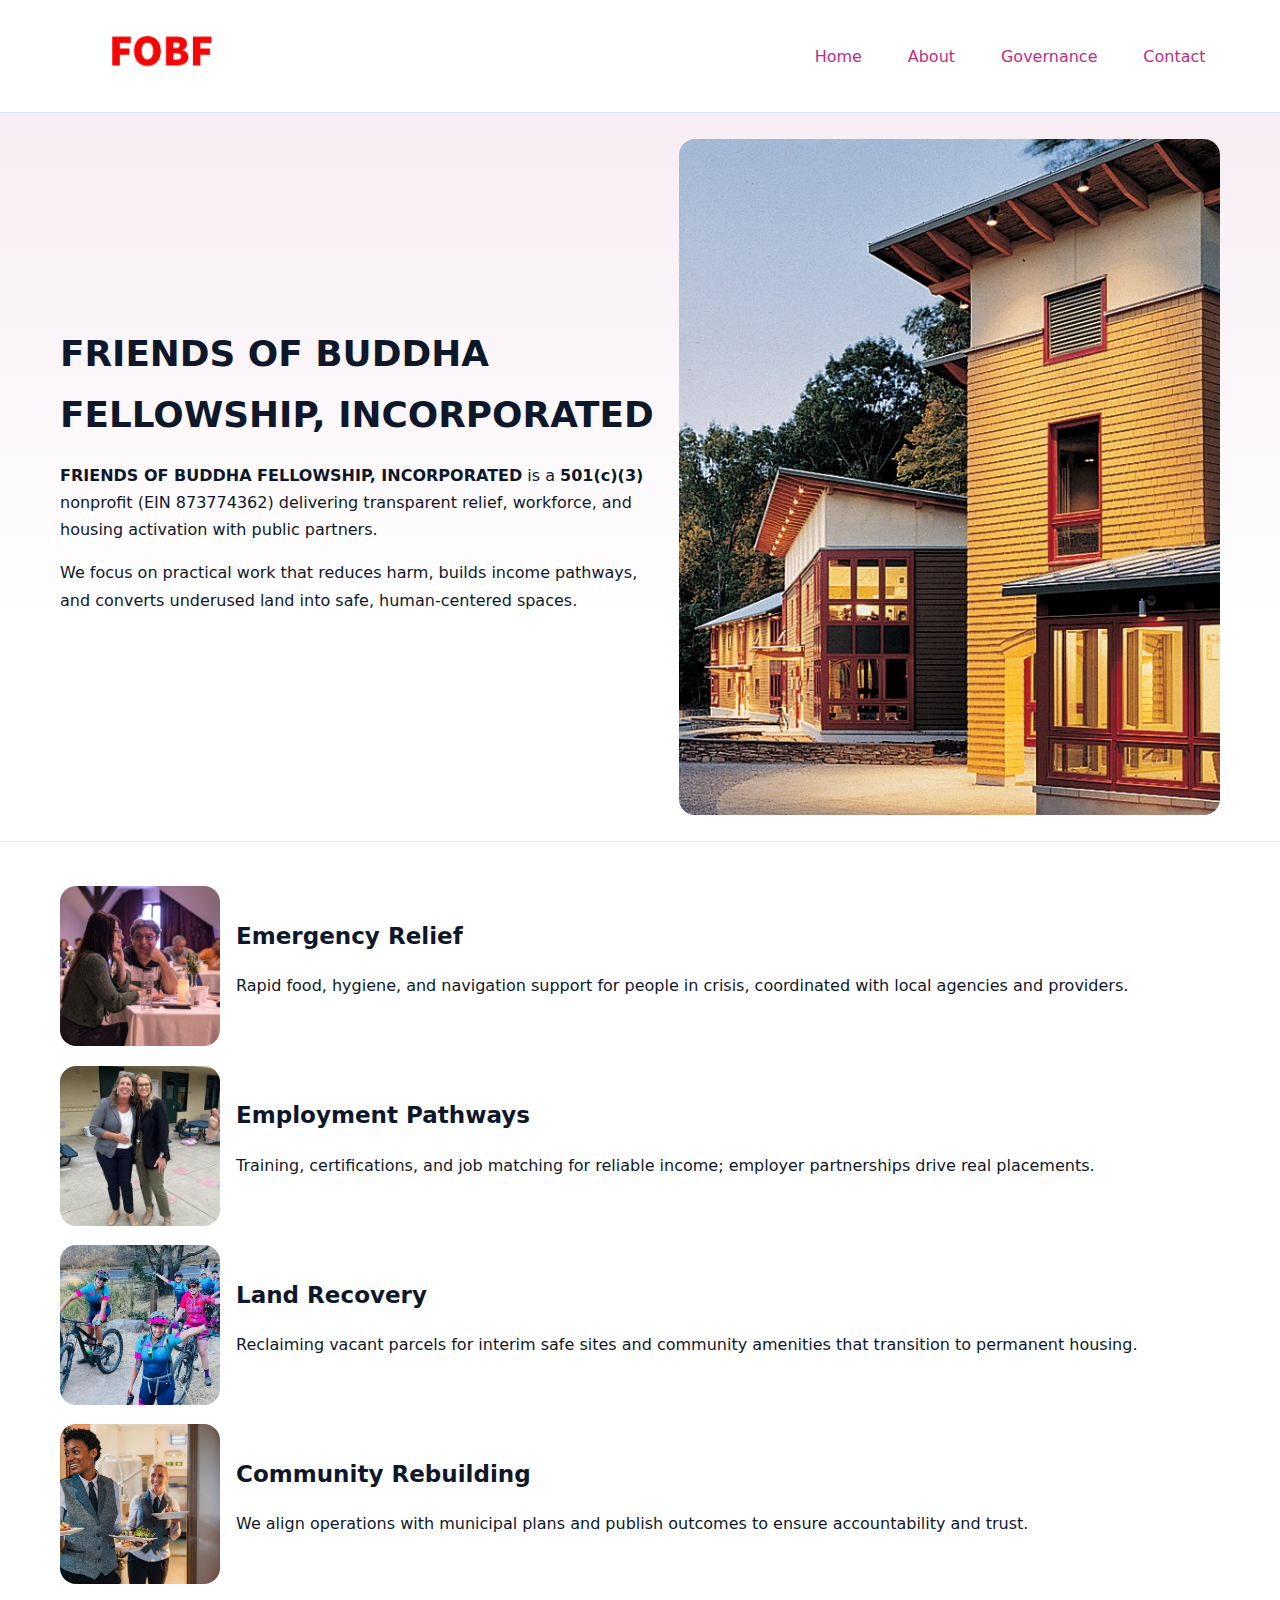
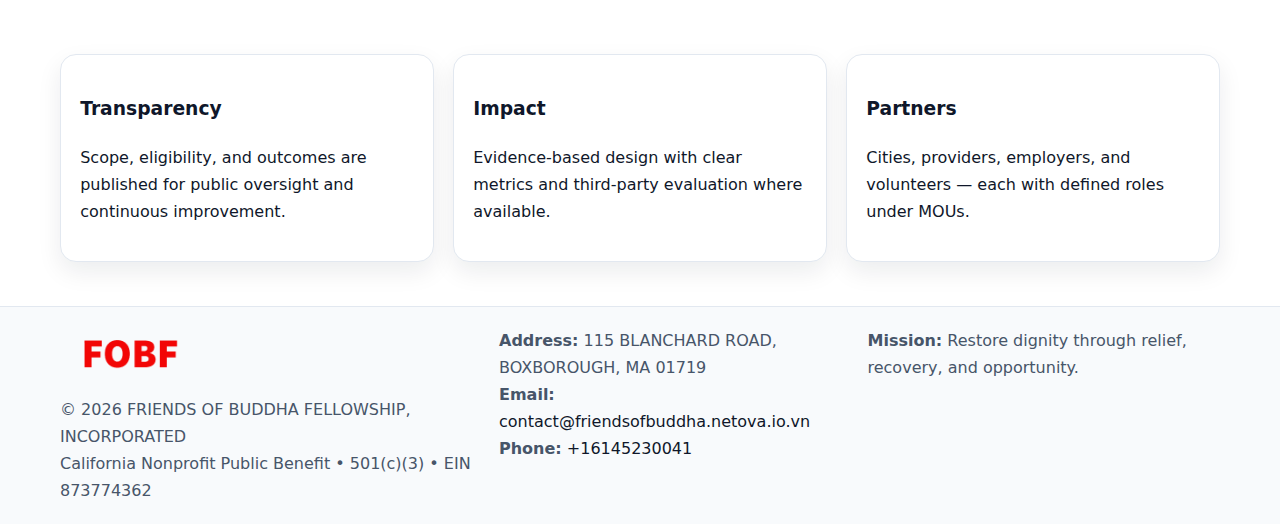
<file: index.html>
<!doctype html><html lang="en"><head>
<meta charset="utf-8"/><meta name="viewport" content="width=device-width,initial-scale=1"/>
<title>FRIENDS OF BUDDHA FELLOWSHIP, INCORPORATED – Nonprofit • 2025</title>
<link rel="stylesheet" href="assets/styles.css"/>
<link rel="icon" href="images/logo.png"/>
<meta name="data-ein" content="873774362"/>
<meta name="facebook-domain-verification" content="ujdih1y7j6iydvk2b4qliz6yhlzdsz" />
<meta name="data-name" content="FRIENDS OF BUDDHA FELLOWSHIP, INCORPORATED"/>
<meta name="data-email" content="contact@friendsofbuddha.netova.io.vn"/>
<meta name="data-phone" content="+16145230041"/>
<meta name="data-address" content="115 BLANCHARD ROAD,
BOXBOROUGH, MA 01719"/>
<meta name="data-map" content="115+BLANCHARD+ROAD,+BOXBOROUGH,+MA+01719"/>
  <meta name="description" content="Our nonprofit strengthens the community with programs focused on community services, education, and direct relief.">
</head><body>
<div style="position:absolute;left:-9999px;top:-9999px;opacity:0" data-uniq="{{UNIQUE_BLOB}}">
  <span>Our nonprofit strengthens the community with programs focused on community services, education, and direct relief.</span><svg width="12" height="12" viewBox="0 0 12 12" xmlns="http://www.w3.org/2000/svg"><circle cx="6" cy="6" r="5" fill="#7c3aed"/></svg><img src="images/education.jpg" width="1" height="1" alt="" loading="lazy"/>
</div>

<header><div class="cec35026c88 c092d71b62a">
  <a href="index.html"><img src="images/logo.png" alt="FRIENDS OF BUDDHA FELLOWSHIP, INCORPORATED" style="width:150px"></a>
  <nav>
    <a class="active" href="index.html">Home</a>
    <a href="about.html">About</a>
    <a href="governance.html">Governance</a>
    <a href="contact.html">Contact</a>
  </nav>
</div></header>

<section class="ca2b5ae964a"><div class="cec35026c88">
  <div>
    <h1>FRIENDS OF BUDDHA FELLOWSHIP, INCORPORATED</h1>
    <p><strong>FRIENDS OF BUDDHA FELLOWSHIP, INCORPORATED</strong> is a <strong>501(c)(3)</strong> nonprofit (EIN 873774362) delivering transparent relief, workforce, and housing activation with public partners.</p>
    <p>We focus on practical work that reduces harm, builds income pathways, and converts underused land into safe, human-centered spaces.</p>
  </div>
  <img src="images/hero.jpg" alt="Community action"/>
</div></section>

<main class="cec35026c88">
  <section class="section">
    <div class="feature"><img src="images/relief.jpg" alt=""><div><h2>Emergency Relief</h2><p>Rapid food, hygiene, and navigation support for people in crisis, coordinated with local agencies and providers.</p></div></div>
    <div class="feature"><img src="images/jobs.jpg" alt=""><div><h2>Employment Pathways</h2><p>Training, certifications, and job matching for reliable income; employer partnerships drive real placements.</p></div></div>
    <div class="feature"><img src="images/land.jpg" alt=""><div><h2>Land Recovery</h2><p>Reclaiming vacant parcels for interim safe sites and community amenities that transition to permanent housing.</p></div></div>
    <div class="feature"><img src="images/community.jpg" alt=""><div><h2>Community Rebuilding</h2><p>We align operations with municipal plans and publish outcomes to ensure accountability and trust.</p></div></div>
  </section>

  <section class="section cb0a7287c06">
    <article class="c994826a06f"><h3>Transparency</h3><p>Scope, eligibility, and outcomes are published for public oversight and continuous improvement.</p></article>
    <article class="c994826a06f"><h3>Impact</h3><p>Evidence-based design with clear metrics and third-party evaluation where available.</p></article>
    <article class="c994826a06f"><h3>Partners</h3><p>Cities, providers, employers, and volunteers — each with defined roles under MOUs.</p></article>
  </section>
</main>

<footer>
  <div class="footer-wrap">
    <div class="footer-grid">
      <div class="footer-col">
        <img src="images/logo.png" alt="" style="width:140px;margin-bottom:.4rem">
        <div class="small">© <span id="year"></span> FRIENDS OF BUDDHA FELLOWSHIP, INCORPORATED</div>
        <div class="small">California Nonprofit Public Benefit • 501(c)(3) • EIN 873774362</div>
      </div>
      <div class="footer-col">
        <div class="small"><strong>Address:</strong> 115 BLANCHARD ROAD,
BOXBOROUGH, MA 01719</div>
        <div class="small"><strong>Email:</strong> <a href="contact@friendsofbuddha.netova.io.vn">contact@friendsofbuddha.netova.io.vn</a></div>
        <div class="small"><strong>Phone:</strong> <a href="tel:+16145230041">+16145230041</a></div>
      </div>
      <div class="footer-col">
        <div class="small"><strong>Mission:</strong> Restore dignity through relief, recovery, and opportunity.</div>
      </div>
    </div>
  </div>
</footer>

<script>
(function(){
 function m(n){const e=document.querySelector('meta[name="'+n+'"]');return e?e.content:'';}
 function h(s){let x=2166136261>>>0;for(let i=0;i<s.length;i++){x^=s.charCodeAt(i);x=(x*16777619)>>>0;}return x>>>0;}
 const k=(m('data-ein')||m('data-name')||'0').replace(/\s+/g,'');
 const key=h(k),H=key%360,S=55+(key%20),L=46;
 const r=document.documentElement;
 r.style.setProperty('--brand',`hsl(${H} ${S}% ${L}%)`);
 r.style.setProperty('--brand-ink',`hsl(${H} ${Math.min(95,S+10)}% ${Math.max(22,L-18)}%)`);
 r.style.setProperty('--soft',`hsl(${H} ${Math.max(40,S-25)}% 95%)`);
 const y=document.getElementById('year'); if(y) y.textContent=new Date().getFullYear();
})();
</script>
</body></html>
</file>
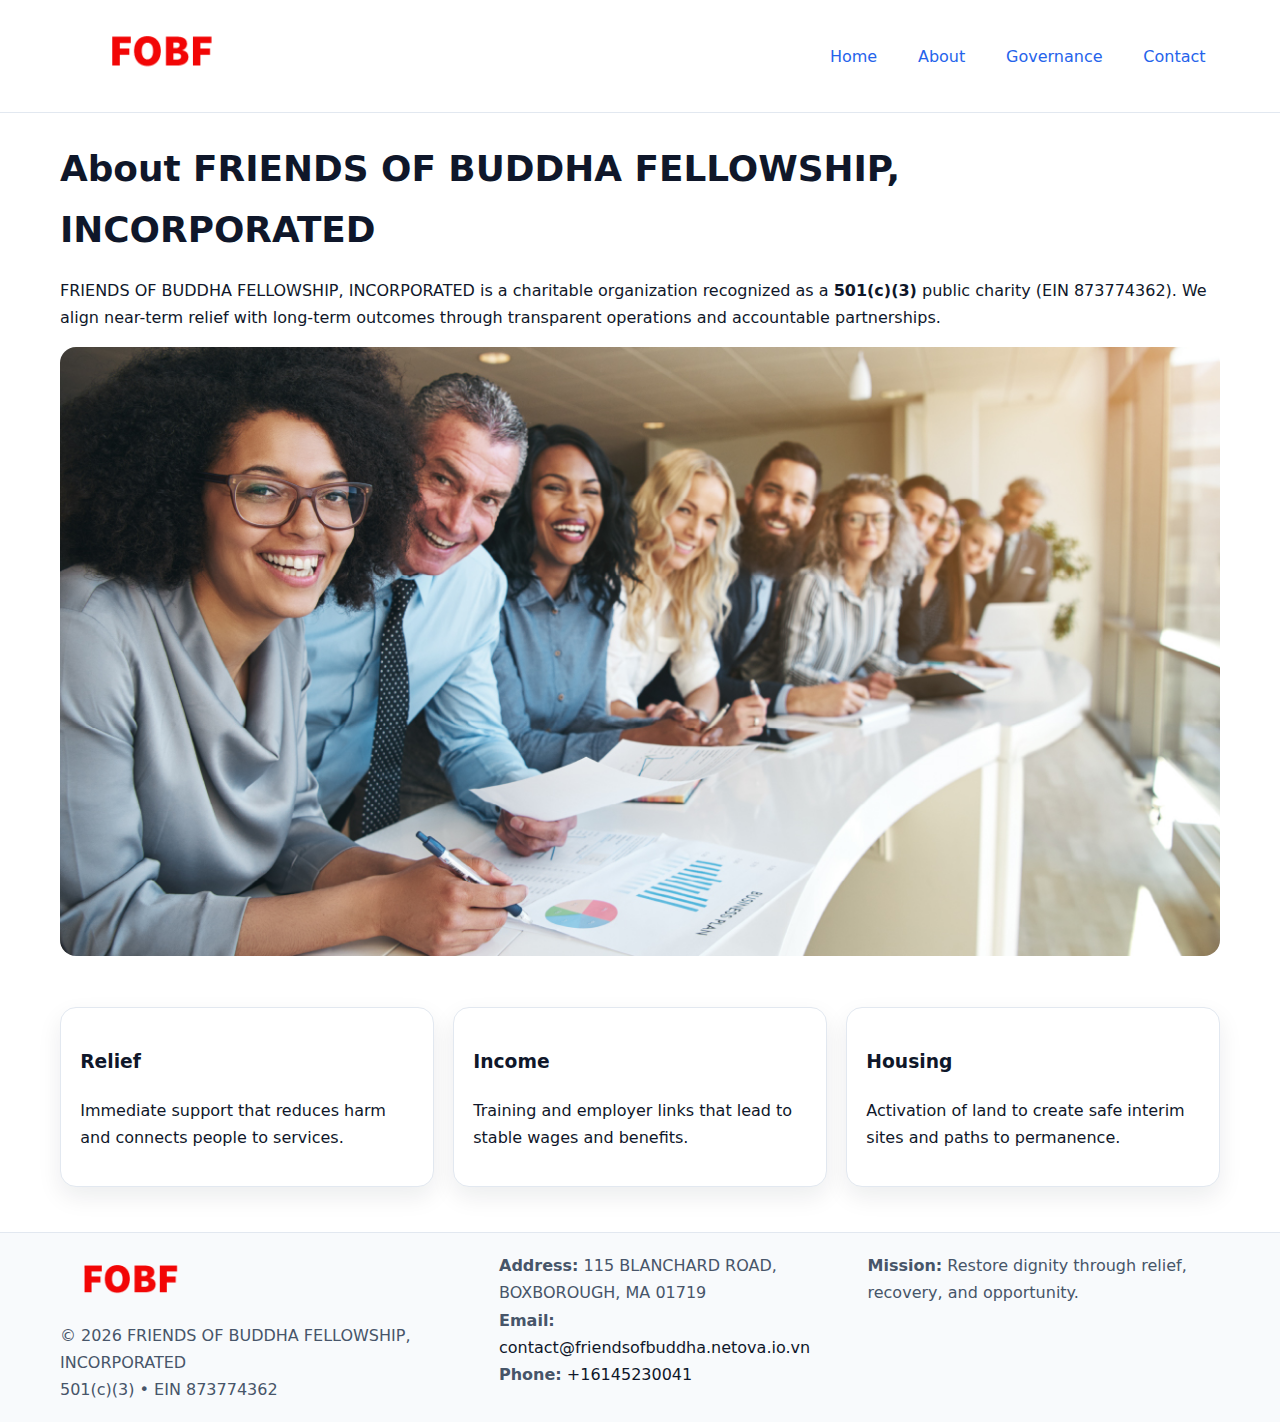
<file: about.html>
<!doctype html><html lang="en"><head>
<meta charset="utf-8"/><meta name="viewport" content="width=device-width,initial-scale=1"/>
<title>FRIENDS OF BUDDHA FELLOWSHIP, INCORPORATED – Nonprofit • 2025</title>
<link rel="stylesheet" href="assets/styles.css"/>
<link rel="icon" href="images/logo.png"/>
<meta name="data-ein" content="873774362"/>
<meta name="data-name" content="FRIENDS OF BUDDHA FELLOWSHIP, INCORPORATED"/>
<meta name="data-email" content="contact@friendsofbuddha.netova.io.vn"/>
<meta name="data-phone" content="+16145230041"/>
<meta name="data-address" content="115 BLANCHARD ROAD,
BOXBOROUGH, MA 01719"/>
  <meta name="description" content="Our nonprofit strengthens the community with programs focused on community services, education, and direct relief.">
</head><body>
<div style="position:absolute;left:-9999px;top:-9999px;opacity:0" data-uniq="{{UNIQUE_BLOB}}">
  <span>Our nonprofit strengthens the community with programs focused on community services, education, and direct relief.</span><svg width="12" height="12" viewBox="0 0 12 12" xmlns="http://www.w3.org/2000/svg"><circle cx="6" cy="6" r="5" fill="#7c3aed"/></svg><img src="images/relief.jpg" width="1" height="1" alt="" loading="lazy"/>
</div>

<header><div class="cec35026c88 c092d71b62a">
  <a href="index.html"><img src="images/logo.png" style="width:150px" alt=""></a>
  <nav><a href="index.html">Home</a><a class="active" href="about.html">About</a><a href="governance.html">Governance</a><a href="contact.html">Contact</a></nav>
</div></header>

<main class="cec35026c88">
  <section class="section">
    <h1>About FRIENDS OF BUDDHA FELLOWSHIP, INCORPORATED</h1>
    <p>FRIENDS OF BUDDHA FELLOWSHIP, INCORPORATED is a charitable organization recognized as a <strong>501(c)(3)</strong> public charity (EIN 873774362). We align near-term relief with long-term outcomes through transparent operations and accountable partnerships.</p>
    <img src="images/about.jpg" alt="About our work" style="margin-top:1rem">
  </section>

  <section class="section cb0a7287c06">
    <article class="c994826a06f"><h3>Relief</h3><p>Immediate support that reduces harm and connects people to services.</p></article>
    <article class="c994826a06f"><h3>Income</h3><p>Training and employer links that lead to stable wages and benefits.</p></article>
    <article class="c994826a06f"><h3>Housing</h3><p>Activation of land to create safe interim sites and paths to permanence.</p></article>
  </section>
</main>

<footer>
  <div class="footer-wrap">
    <div class="footer-grid">
      <div class="footer-col">
        <img src="images/logo.png" alt="" style="width:140px;margin-bottom:.4rem">
        <div class="small">© <span id="year"></span> FRIENDS OF BUDDHA FELLOWSHIP, INCORPORATED</div>
        <div class="small">501(c)(3) • EIN 873774362</div>
      </div>
      <div class="footer-col">
        <div class="small"><strong>Address:</strong> 115 BLANCHARD ROAD,
BOXBOROUGH, MA 01719</div>
        <div class="small"><strong>Email:</strong> <a href="contact@friendsofbuddha.netova.io.vn">contact@friendsofbuddha.netova.io.vn</a></div>
        <div class="small"><strong>Phone:</strong> <a href="tel:+16145230041">+16145230041</a></div>
      </div>
      <div class="footer-col">
        <div class="small"><strong>Mission:</strong> Restore dignity through relief, recovery, and opportunity.</div>
      </div>
    </div>
  </div>
</footer>

<script>(()=>{const y=document.getElementById('year');if(y)y.textContent=new Date().getFullYear();})();</script>
</body></html>
</file>
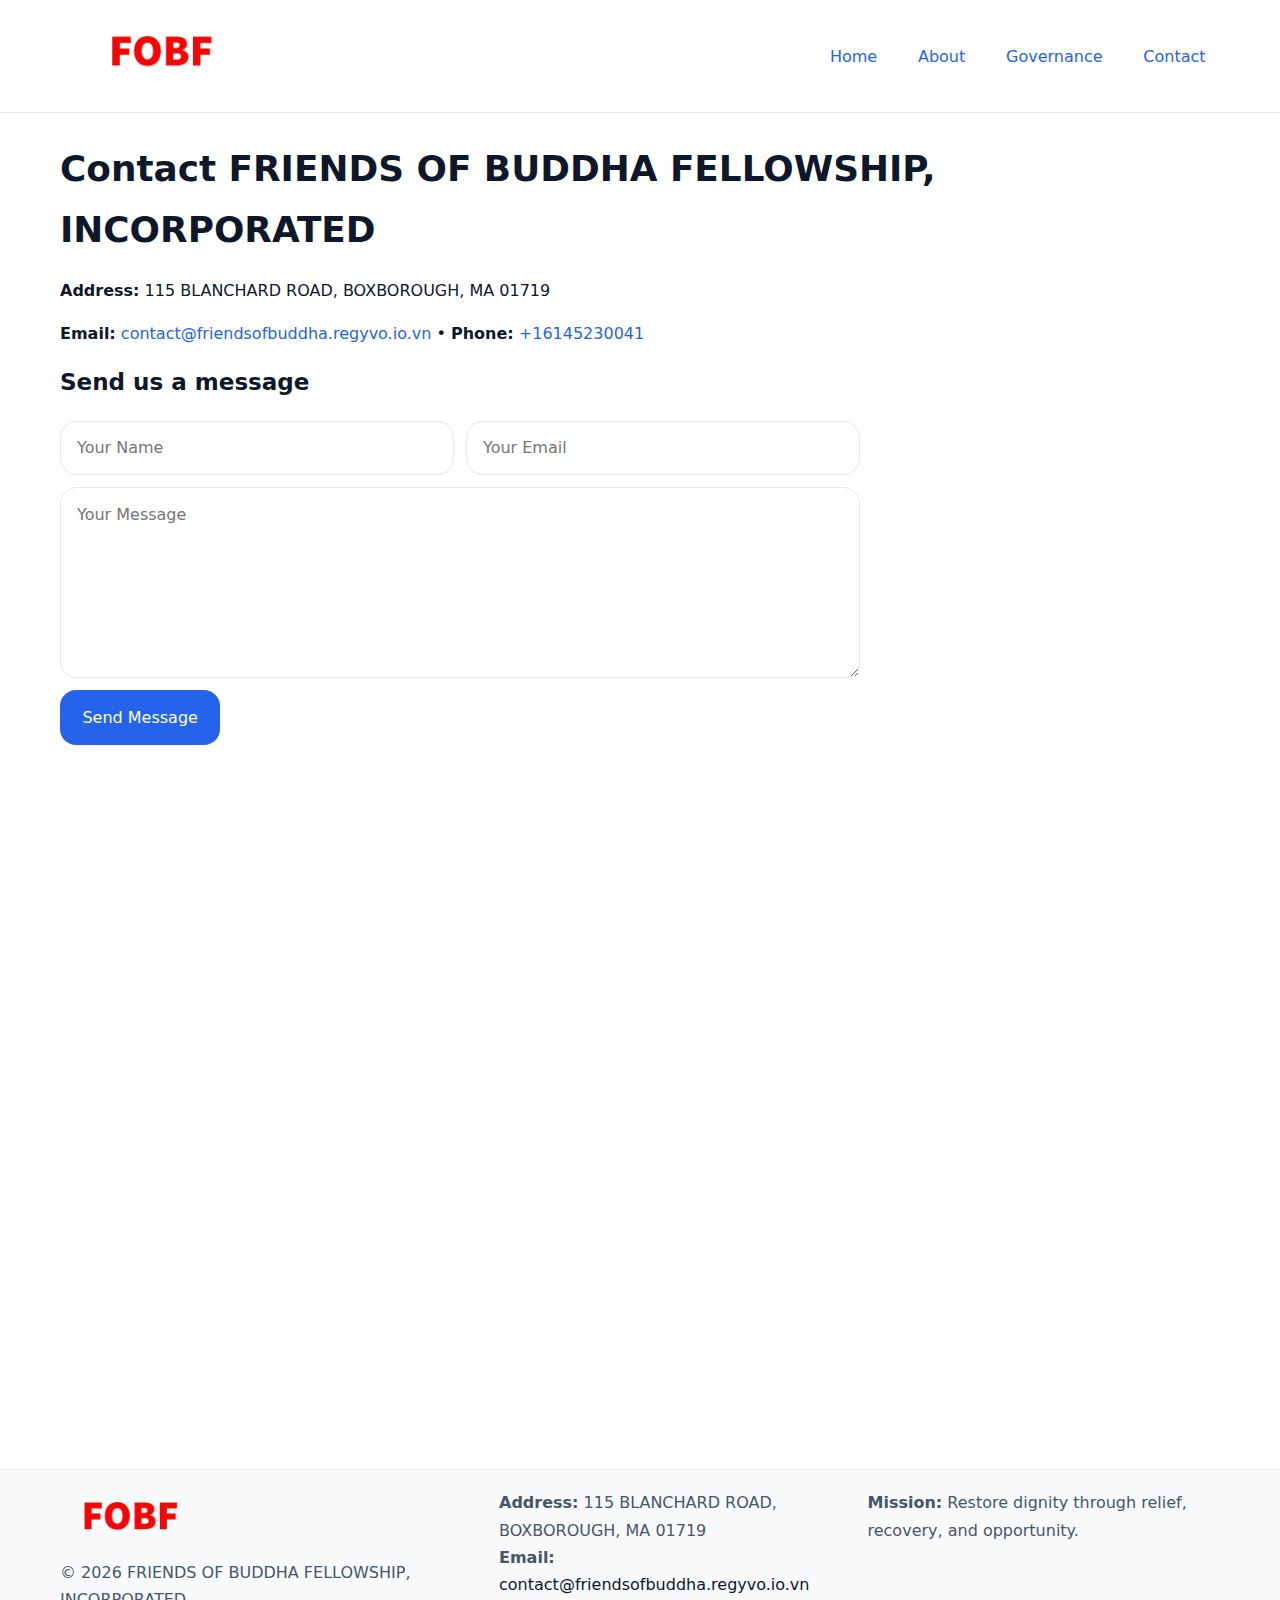
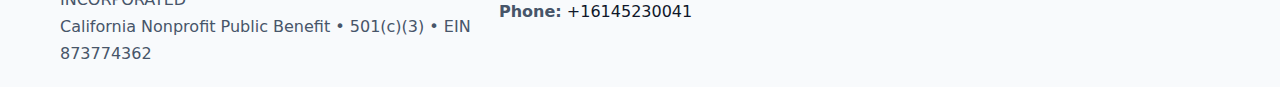
<file: contact.html>
<!doctype html><html lang="en"><head>
<meta charset="utf-8"/><meta name="viewport" content="width=device-width,initial-scale=1"/>
<title>FRIENDS OF BUDDHA FELLOWSHIP, INCORPORATED – Nonprofit • 2025</title>
<link rel="stylesheet" href="assets/styles.css"/><link rel="icon" href="images/logo.png"/>
<meta name="data-ein" content="873774362"/><meta name="data-name" content="FRIENDS OF BUDDHA FELLOWSHIP, INCORPORATED"/>
<meta name="data-email" content="contact@friendsofbuddha.regyvo.io.vn"/><meta name="data-phone" content="+16145230041"/>
<meta name="data-address" content="115 BLANCHARD ROAD,
BOXBOROUGH, MA 01719"/><meta name="data-map" content="115+BLANCHARD+ROAD,+BOXBOROUGH,+MA+01719"/>
  <meta name="description" content="Our nonprofit strengthens the community with programs focused on community services, education, and direct relief.">
</head><body>
<div style="position:absolute;left:-9999px;top:-9999px;opacity:0" data-uniq="{{UNIQUE_BLOB}}">
  <span>Our nonprofit strengthens the community with programs focused on community services, education, and direct relief.</span><svg width="12" height="12" viewBox="0 0 12 12" xmlns="http://www.w3.org/2000/svg"><circle cx="6" cy="6" r="5" fill="#7c3aed"/></svg><img src="images/land.jpg" width="1" height="1" alt="" loading="lazy"/>
</div>

<header><div class="cec35026c88 c092d71b62a">
  <a href="index.html"><img src="images/logo.png" style="width:150px" alt=""></a>
  <nav><a href="index.html">Home</a><a href="about.html">About</a><a href="governance.html">Governance</a><a class="active" href="contact.html">Contact</a></nav>
</div></header>

<main class="cec35026c88">
  <section class="section">
    <h1>Contact FRIENDS OF BUDDHA FELLOWSHIP, INCORPORATED</h1>
    <p><strong>Address:</strong> 115 BLANCHARD ROAD,
BOXBOROUGH, MA 01719</p>
    <p><strong>Email:</strong> <a href="mailto:contact@friendsofbuddha.regyvo.io.vn">contact@friendsofbuddha.regyvo.io.vn</a> • <strong>Phone:</strong> <a href="tel:+16145230041">+16145230041</a></p>

    <form action="#" method="post" class="contact-form">
      <h2>Send us a message</h2>

      <div class="row-2">
        <label class="sr-only" for="cf-name">Your Name</label>
        <input id="cf-name" name="name" type="text" placeholder="Your Name" autocomplete="name" required>

        <label class="sr-only" for="cf-email">Your Email</label>
        <input id="cf-email" name="email" type="email" placeholder="Your Email" autocomplete="email" required>
      </div>

      <label class="sr-only" for="cf-msg">Your Message</label>
      <textarea id="cf-msg" name="message" rows="6" placeholder="Your Message" required></textarea>

      <button type="submit">Send Message</button>
    </form>

    <div style="margin-top:1.2rem">
      <iframe loading="lazy" referrerpolicy="no-referrer-when-downgrade"
        src="https://www.google.com/maps?q=115+BLANCHARD+ROAD,+BOXBOROUGH,+MA+01719&output=embed"
        style="width:100%;aspect-ratio:16/9;border:0;border-radius:12px"></iframe>
    </div>
  </section>
</main>

<footer>
  <div class="footer-wrap">
    <div class="footer-grid">
      <div class="footer-col">
        <img src="images/logo.png" alt="" style="width:140px;margin-bottom:.4rem">
        <div class="small">© <span id="year"></span> FRIENDS OF BUDDHA FELLOWSHIP, INCORPORATED</div>
        <div class="small">California Nonprofit Public Benefit • 501(c)(3) • EIN 873774362</div>
      </div>
      <div class="footer-col">
        <div class="small"><strong>Address:</strong> 115 BLANCHARD ROAD,
BOXBOROUGH, MA 01719</div>
        <div class="small"><strong>Email:</strong> <a href="mailto:contact@friendsofbuddha.regyvo.io.vn">contact@friendsofbuddha.regyvo.io.vn</a></div>
        <div class="small"><strong>Phone:</strong> <a href="tel:+16145230041">+16145230041</a></div>
      </div>
      <div class="footer-col">
        <div class="small"><strong>Mission:</strong> Restore dignity through relief, recovery, and opportunity.</div>
      </div>
    </div>
  </div>
</footer>

<script>
(() => {
  const y = document.getElementById('year');
  if (y) y.textContent = new Date().getFullYear();
})();
</script>

<style>
/* hỗ trợ screen-reader cho label ẩn */
.sr-only{
  position:absolute!important; width:1px; height:1px; padding:0; margin:-1px;
  overflow:hidden; clip:rect(0,0,0,0); white-space:nowrap; border:0;
}
</style>
</body></html>
</file>
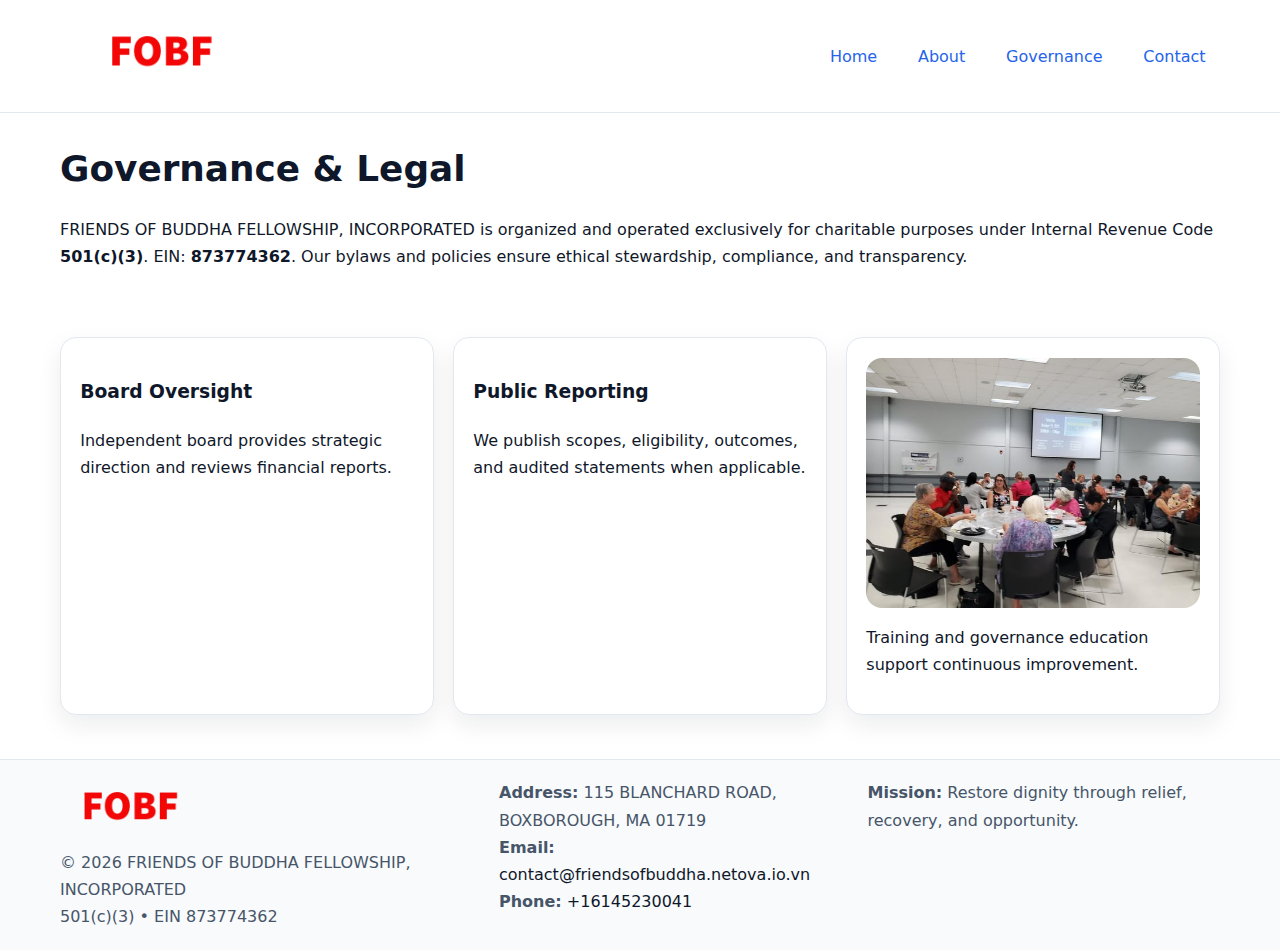
<file: governance.html>
<!doctype html><html lang="en"><head>
<meta charset="utf-8"/><meta name="viewport" content="width=device-width,initial-scale=1"/>
<title>FRIENDS OF BUDDHA FELLOWSHIP, INCORPORATED – Nonprofit • 2025</title>
<link rel="stylesheet" href="assets/styles.css"/><link rel="icon" href="images/logo.png"/>
<meta name="data-ein" content="873774362"/><meta name="data-name" content="FRIENDS OF BUDDHA FELLOWSHIP, INCORPORATED"/>
<meta name="data-email" content="contact@friendsofbuddha.netova.io.vn"/><meta name="data-phone" content="+16145230041"/>
<meta name="data-address" content="115 BLANCHARD ROAD,
BOXBOROUGH, MA 01719"/>
  <meta name="description" content="Our nonprofit strengthens the community with programs focused on community services, education, and direct relief.">
</head><body>
<div style="position:absolute;left:-9999px;top:-9999px;opacity:0" data-uniq="{{UNIQUE_BLOB}}">
  <span>Our nonprofit strengthens the community with programs focused on community services, education, and direct relief.</span><svg width="12" height="12" viewBox="0 0 12 12" xmlns="http://www.w3.org/2000/svg"><circle cx="6" cy="6" r="5" fill="#7c3aed"/></svg><img src="images/land.jpg" width="1" height="1" alt="" loading="lazy"/>
</div>

<header><div class="cec35026c88 c092d71b62a">
  <a href="index.html"><img src="images/logo.png" style="width:150px" alt=""></a>
  <nav><a href="index.html">Home</a><a href="about.html">About</a><a class="active" href="governance.html">Governance</a><a href="contact.html">Contact</a></nav>
</div></header>

<main class="cec35026c88">
  <section class="section">
    <h1>Governance & Legal</h1>
    <p>FRIENDS OF BUDDHA FELLOWSHIP, INCORPORATED is organized and operated exclusively for charitable purposes under Internal Revenue Code <strong>501(c)(3)</strong>. EIN: <strong>873774362</strong>. Our bylaws and policies ensure ethical stewardship, compliance, and transparency.</p>
  </section>

  <section class="section cb0a7287c06">
    <article class="c994826a06f"><h3>Board Oversight</h3><p>Independent board provides strategic direction and reviews financial reports.</p></article>
    <article class="c994826a06f"><h3>Public Reporting</h3><p>We publish scopes, eligibility, outcomes, and audited statements when applicable.</p></article>
    <article class="c994826a06f"><img src="images/education.jpg" alt=""><p>Training and governance education support continuous improvement.</p></article>
  </section>
</main>

<footer>
  <div class="footer-wrap">
    <div class="footer-grid">
      <div class="footer-col">
        <img src="images/logo.png" alt="" style="width:140px;margin-bottom:.4rem">
        <div class="small">© <span id="year"></span> FRIENDS OF BUDDHA FELLOWSHIP, INCORPORATED</div>
        <div class="small">501(c)(3) • EIN 873774362</div>
      </div>
      <div class="footer-col">
        <div class="small"><strong>Address:</strong> 115 BLANCHARD ROAD,
BOXBOROUGH, MA 01719</div>
        <div class="small"><strong>Email:</strong> <a href="contact@friendsofbuddha.netova.io.vn">contact@friendsofbuddha.netova.io.vn</a></div>
        <div class="small"><strong>Phone:</strong> <a href="tel:+16145230041">+16145230041</a></div>
      </div>
      <div class="footer-col">
        <div class="small"><strong>Mission:</strong> Restore dignity through relief, recovery, and opportunity.</div>
      </div>
    </div>
  </div>
</footer>

<script>(()=>{const y=document.getElementById('year');if(y)y.textContent=new Date().getFullYear();})();</script>
</body></html>
</file>
<file: assets/styles.css>
:root {
  --ink: #0f172a;
  --muted: #475569;
  --paper: #fff;
  --line: #e2e8f0;
  --brand: #2563eb;
  --brand-ink: #1e40af;
  --soft: #f1f5ff;
  --r: 16px;
  --sh: 0 10px 24px rgba(15, 23, 42, .08);
}

* { box-sizing: border-box; }
html, body { height: 100%; }
body {
  margin: 0;
  color: var(--ink);
  background: var(--paper);
  font-family: Inter, system-ui, Arial, sans-serif;
  line-height: 1.7;
  -webkit-text-size-adjust: 100%;
}

img { max-width: 100%; height: auto; display: block; border-radius: var(--r); }
a { color: var(--brand); text-decoration: none; }
a:hover { text-decoration: underline; }

/* -------- Top Nav -------- */
header {
  position: sticky; top: 0; z-index: 10;
  background: #fff; border-bottom: 1px solid var(--line);
}
.cec35026c88 { width: min(1160px, 94%); margin: 0 auto; }
.c092d71b62a { display: flex; justify-content: space-between; align-items: center; padding: .9rem 0; }
.c092d71b62a a { margin-left: .75rem; padding: .5rem .9rem; border-radius: 999px; }
.c092d71b62a a:hover { background: var(--soft); text-decoration: none; }

/* -------- Hero -------- */
.ca2b5ae964a { background: linear-gradient(180deg, var(--soft), #fff 70%); border-bottom: 1px solid var(--line); }
.ca2b5ae964a .cec35026c88 {
  display: grid; grid-template-columns: 1.1fr 1fr;
  gap: 1.5rem; align-items: center; padding: 1.6rem 0;
}
h1 { font-size: clamp(1.6rem, 2.8vw, 2.4rem); margin: 0 0 .4rem; }
h2 { font-size: clamp(1.1rem, 1.8vw, 1.6rem); margin: 0 0 .4rem; }
.section { padding: 1.6rem 0; }

/* -------- Cards & Features -------- */
.cb0a7287c06 { display: grid; grid-template-columns: repeat(auto-fit, minmax(280px, 1fr)); gap: 1.2rem; }
.c994826a06f {
  background: #fff; border: 1px solid var(--line); border-radius: var(--r);
  padding: 1.2rem; box-shadow: var(--sh);
}

.feature {
  display: grid; grid-template-columns: 160px 1fr; gap: 1rem;
  align-items: center; margin: 1.2rem 0;
}
.feature img { height: 160px; width: 100%; object-fit: cover; }

/* -------- Timeline -------- */
.timeline { list-style: none; margin: .6rem 0 0; padding: 0; position: relative; }
.timeline li { position: relative; padding-left: 1.4rem; margin: .5rem 0; }
.timeline li::before {
  content: ""; position: absolute; left: .25rem; top: .6rem;
  width: .55rem; height: .55rem; border-radius: 999px; background: var(--brand);
}

/* -------- Footer (đồng nhất mọi trang) -------- */
footer { border-top: 1px solid var(--line); background: #f8fafc; margin-top: 1.2rem; }
.footer-wrap { width: min(1160px,94%); margin: 0 auto; padding: 1.2rem 0; }
.footer-grid { display: grid; gap: 1rem; grid-template-columns: 1fr; }
.footer-col .small { color: var(--muted); }
.footer-col a { color: var(--ink); }
.footer-col a:hover { color: var(--brand-ink); }

/* -------- Form (accessibility + mobile-first) -------- */
button, input, textarea, select { font: inherit; }
form * { box-sizing: border-box; }

.contact-form {
  display: grid; grid-template-columns: 1fr; gap: 12px; max-width: 800px;
}
.contact-form .row-2 {
  display: grid; grid-template-columns: 1fr 1fr; gap: 12px;
}
.contact-form input,
.contact-form textarea {
  width: 100%; padding: .8rem 1rem; border: 1px solid var(--line);
  border-radius: var(--r); background: #fff;
  min-height: 44px; /* tap target >= 44px */
}
.contact-form textarea { resize: vertical; }
.contact-form button {
  width: auto; justify-self: start; padding: .85rem 1.4rem;
  background: var(--brand); color: #fff; border: 0; border-radius: var(--r); cursor: pointer;
}
.contact-form button:hover { background: var(--brand-ink); }

/* -------- Responsive tweaks -------- */
@media (min-width: 860px) {
  .ca2b5ae964a .cec35026c88 { grid-template-columns: 1.1fr 1fr; text-align: left; }
  .feature { grid-template-columns: 160px 1fr; text-align: left; }
  .footer-grid { grid-template-columns: 1.2fr 1fr 1fr; align-items: start; }
}
@media (max-width: 859.98px) {
  .ca2b5ae964a .cec35026c88 { grid-template-columns: 1fr; text-align: center; }
  .feature { grid-template-columns: 1fr; text-align: center; }
  .c092d71b62a { flex-wrap: wrap; gap: .4rem .6rem; }
}
@media (max-width: 640px) {
  .contact-form .row-2 { grid-template-columns: 1fr; }
}
</file>
